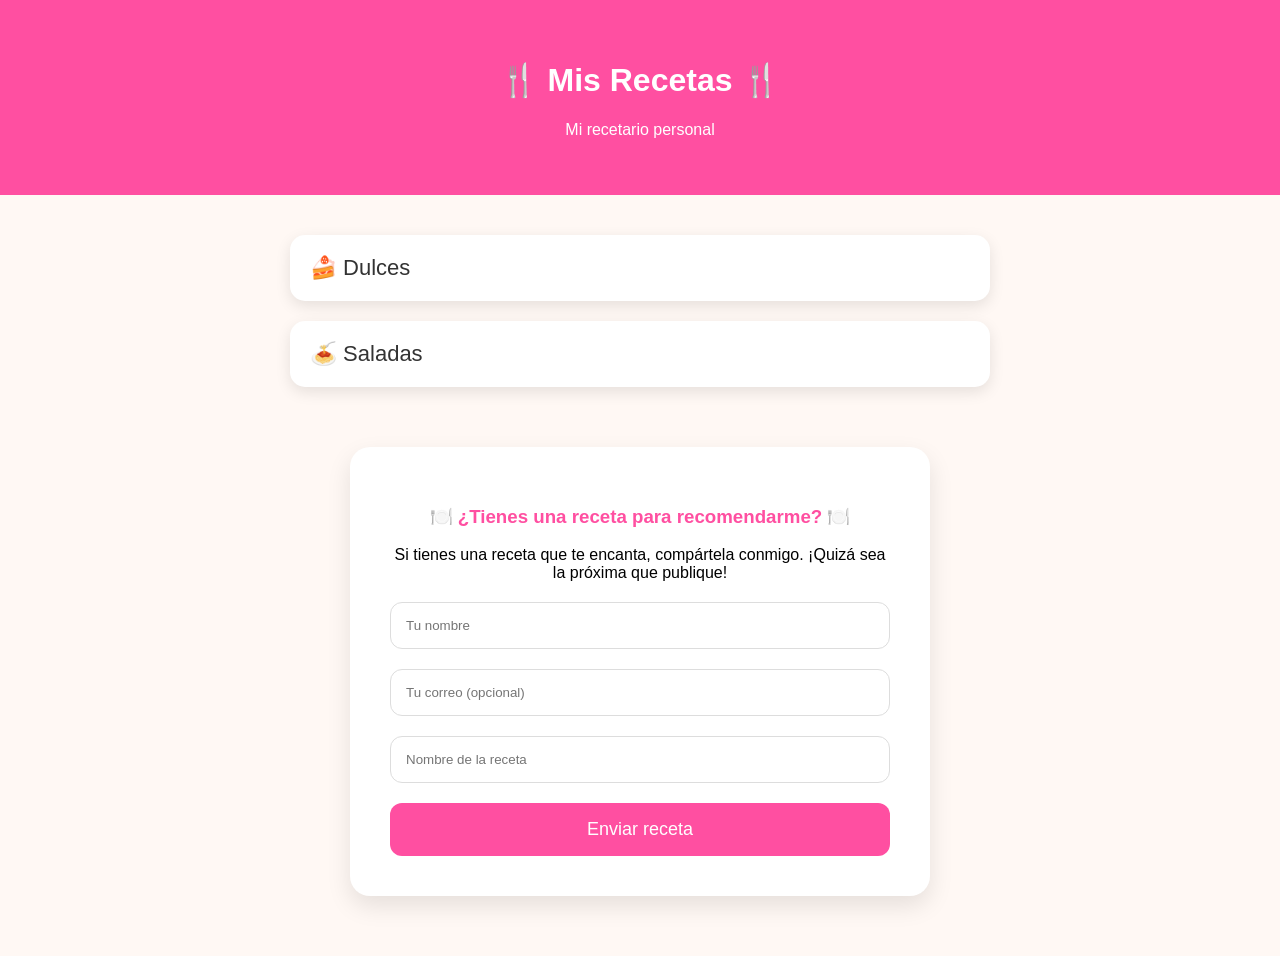
<file: index.html>
<!DOCTYPE html>
<html lang="es">

	<head>
		<meta charset="UTF-8">
		<meta name="viewport" content="width=device-width, initial-scale=1.0">
		<title>Mis Recetas</title>
		<link rel="stylesheet" href="estilos.css">
	</head>

	<body>

		<header>
			<h1>🍴 Mis Recetas 🍴 </h1>
			<p>Mi recetario personal</p>
		</header>

		<main>
			<a class="categoria" href="dulces.html">
				🍰 Dulces
			</a>

			<a class="categoria" href="saladas.html">
				🍝 Saladas
			</a>
		</main>
		
		<section class="sugerencias">

    <h3>🍽️ ¿Tienes una receta para recomendarme? 🍽️</h3>

    <p>
        Si tienes una receta que te encanta, compártela conmigo.
        ¡Quizá sea la próxima que publique!
    </p>

    <form action="https://formsubmit.co/nortegacamacho@gmail.com" method="POST">

        <input type="text"
               name="Nombre"
               placeholder="Tu nombre"
               required>

        <input type="email"
               name="Correo"
               placeholder="Tu correo (opcional)">

        <input type="text"
               name="Receta"
               placeholder="Nombre de la receta"
               required>

      

        <button type="submit">
            Enviar receta 
        </button>

    </form>

</section>

	</body>
	
</html>
</file>
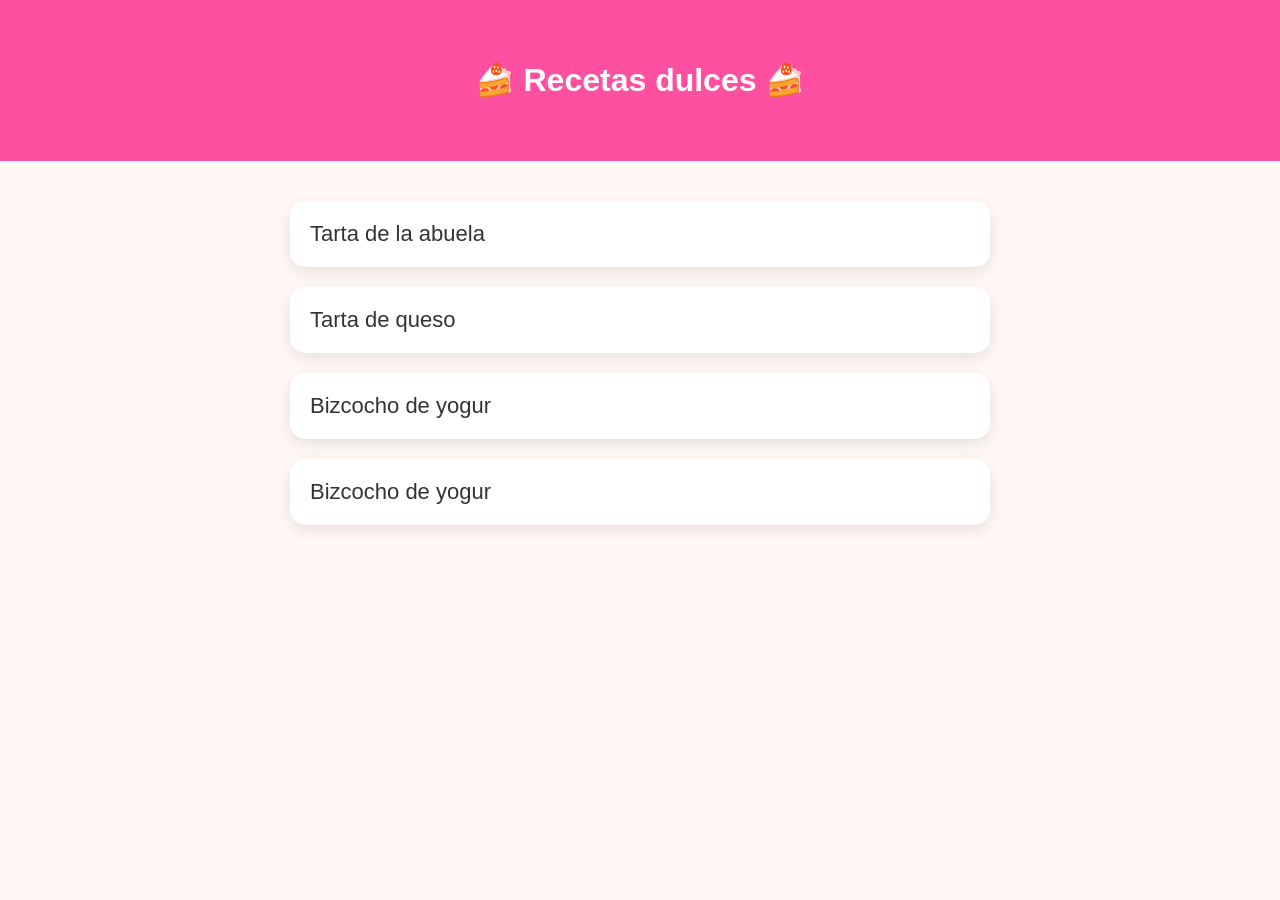
<file: dulces.html>
<!DOCTYPE html>
<html lang="es">
<head>
    <meta charset="UTF-8">
    <title>Todas las recetas</title>
    <link rel="stylesheet" href="estilos.css">
</head>
<body>

<header>
    <h1>🍰 Recetas dulces 🍰</h1>
</header>

<main>

    <a class="categoria" href="dulces/tarta-abuela.html">
        Tarta de la abuela
    </a>

    <a class="categoria" href="dulces/tarta-queso.html">
        Tarta de queso
    </a>

    <a class="categoria" href="dulces/bizcocho-yogur.html">
        Bizcocho de yogur
    </a>

     <a class="categoria" href="index.html">
        Bizcocho de yogur
    </a>

</main>

</body>
</html>
</file>
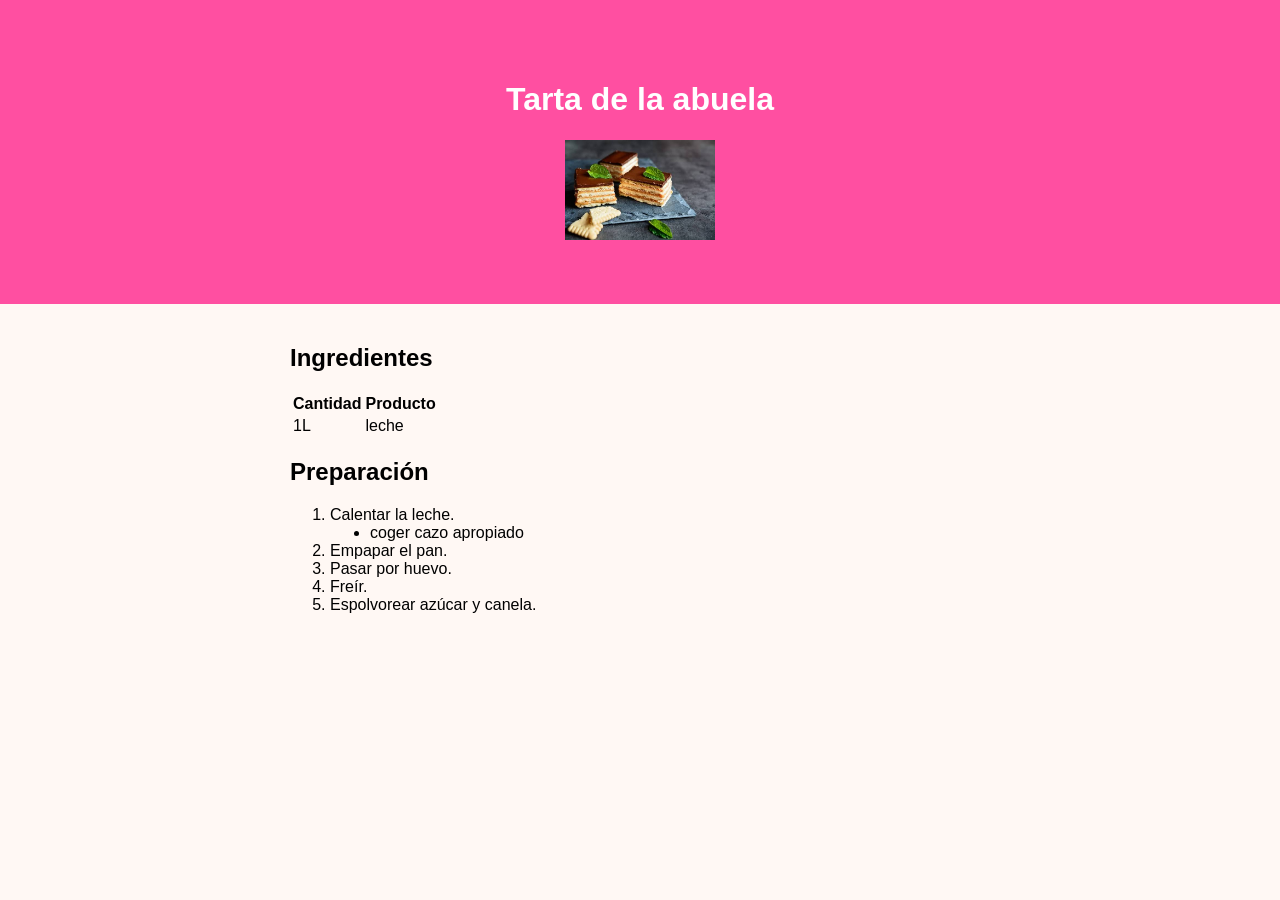
<file: dulces/tarta-abuela.html>
<!DOCTYPE html>
<html lang="es">
<head>
    <meta charset="UTF-8">
    <title>Tarta de la abuela</title>
    <link rel="stylesheet" href="estilos-dulces.css">
</head>
<body>

<header>
    <h1>Tarta de la abuela</h1>
	<img src="tarta-abuela.jpg" width="150" height="100" alt="Tarta de la abuela">
</header>

<main>

<h2>Ingredientes</h2>

<table>

	<tr>
    <th>Cantidad</th>
    <th>Producto</th>
	</tr>
	
	<tr>
	<td>1L</td>
    <td>leche</td>
    </tr>
</table>

<h2>Preparación</h2>

<ol>
    <li>Calentar la leche.</li>
		<ul>
			<li type="disc"> coger cazo apropiado </li>
		</ul>
    <li>Empapar el pan.</li>
    <li>Pasar por huevo.</li>
    <li>Freír.</li>
    <li>Espolvorear azúcar y canela.</li>
</ol>

</main>

</body>
</html>
</file>
<file: estilos.css>
body{
    margin:0;
    font-family:Arial, Helvetica, sans-serif;
    background:#fff8f4;
}

header{
    background:#ff4fa1;
    color:white;
    text-align:center;
    padding:40px;
}

main{
    width:90%;
    max-width:700px;
    margin:40px auto;
}

.categoria{
    display:block;
    background:white;
    color:#333;
    text-decoration:none;
    padding:20px;
    margin-bottom:20px;
    border-radius:15px;
    box-shadow:0 5px 15px rgba(0,0,0,.1);
    font-size:22px;
    transition:.3s;
}

.categoria:hover{
    transform:translateY(-5px);
    background:#ffe4f2;
}

.sugerencias{
    max-width:500px;
    margin:60px auto;
    background:white;
    padding:40px;
    border-radius:20px;
    box-shadow:0 10px 25px rgba(0,0,0,.1);
}

.sugerencias h3{
    text-align:center;
    color:#ff4fa1;
}

.sugerencias p{
    text-align:center;
    margin-bottom:20px;
}

.sugerencias input,
.sugerencias textarea{

    width:100%;
    padding:15px;
    margin-bottom:20px;

    border-radius:12px;
    border:1px solid #ddd;

    font-size:14
	px;
    box-sizing:border-box;
}

.sugerencias textarea{
    resize:vertical;
}

.sugerencias button{

    width:100%;
    padding:16px;

    background:#ff4fa1;
    color:white;

    border:none;
    border-radius:12px;

    font-size:18px;
    cursor:pointer;

    transition:.3s;
}

.sugerencias button:hover{

    background:#e63b8f;
}
</file>
<file: dulces/estilos-dulces.css>
body{
    margin:0;
    font-family:Arial, Helvetica, sans-serif;
    background:#fff8f4;
}

header{
    background:#ff4fa1;
    color:white;
    text-align:center;
    padding:60px;
}

main{
    width:90%;
    max-width:700px;
    margin:40px auto;
}

.categoria{
    display:block;
    background:white;
    color:#333;
    text-decoration:none;
    padding:20px;
    margin-bottom:20px;
    border-radius:15px;
    box-shadow:0 5px 15px rgba(0,0,0,.1);
    font-size:22px;
    transition:.3s;
}

.categoria:hover{
    transform:translateY(-5px);
    background:#ffe4f2;
}
</file>
